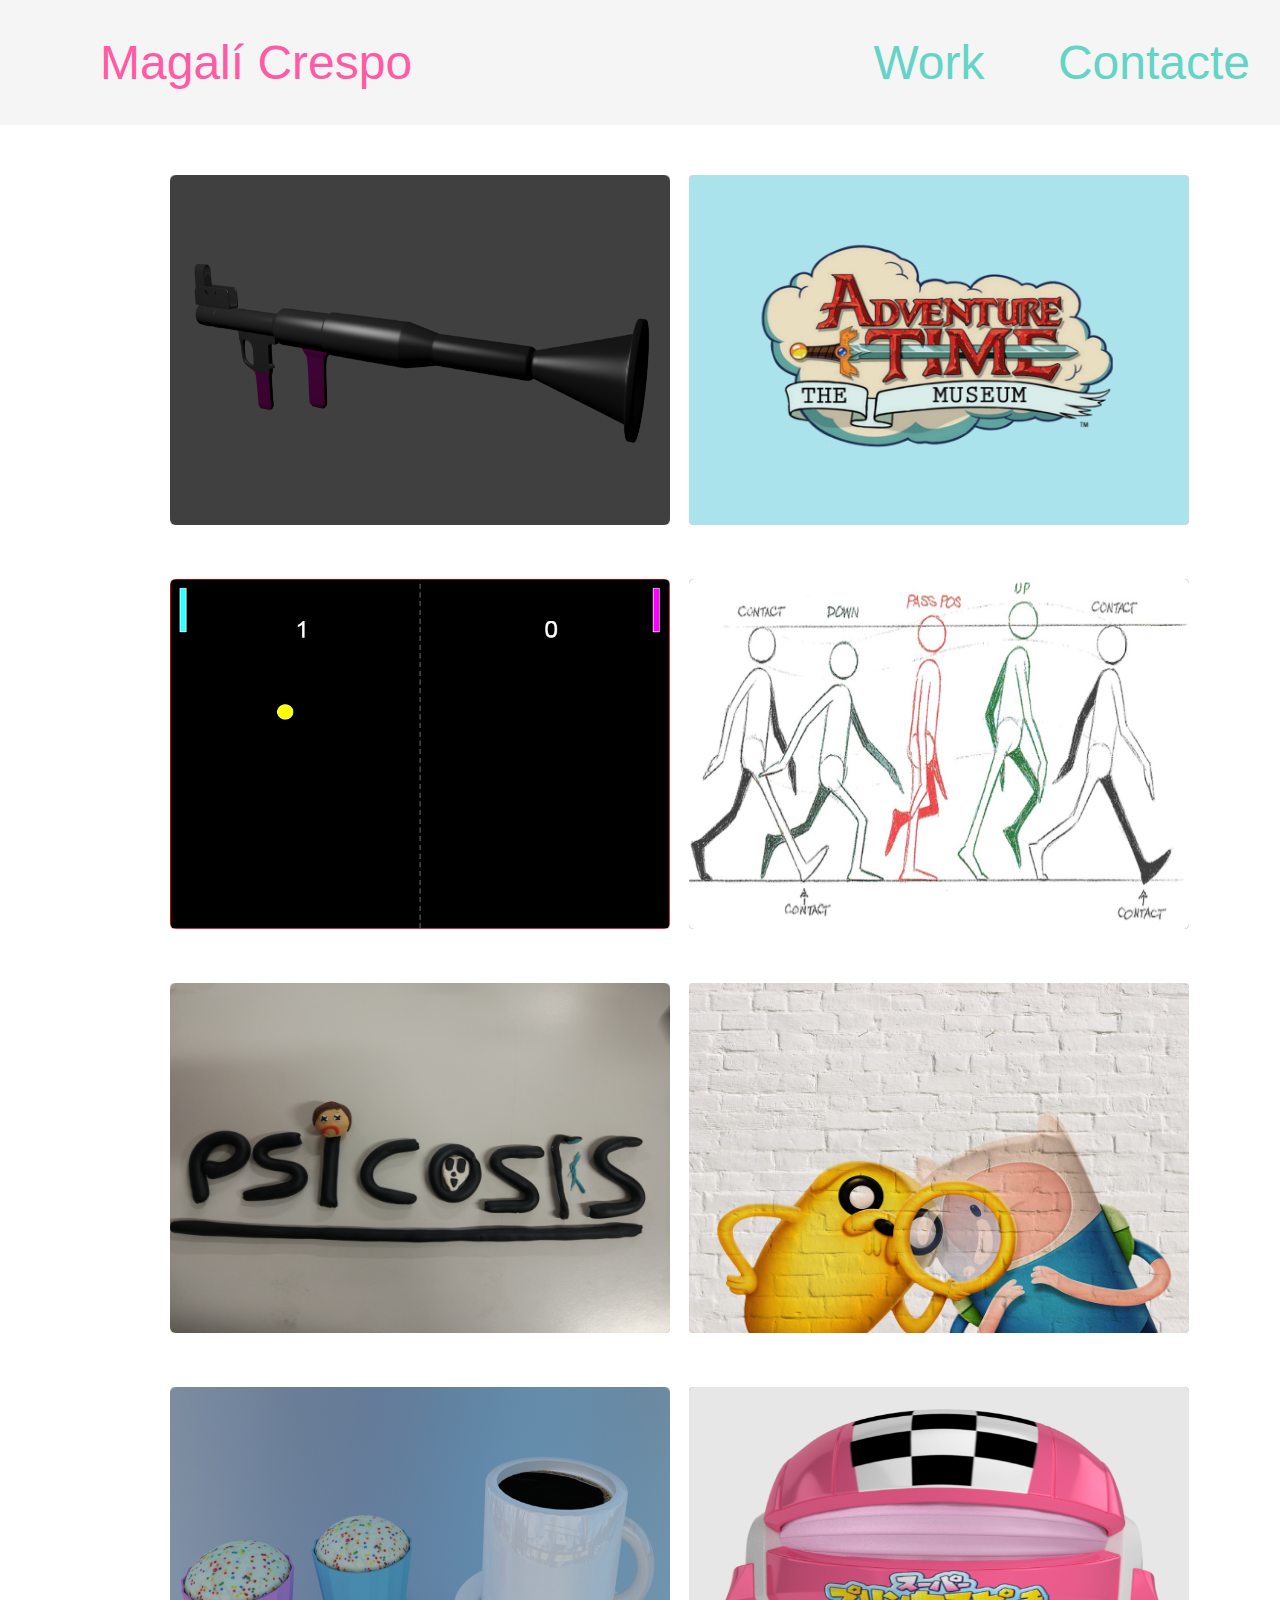
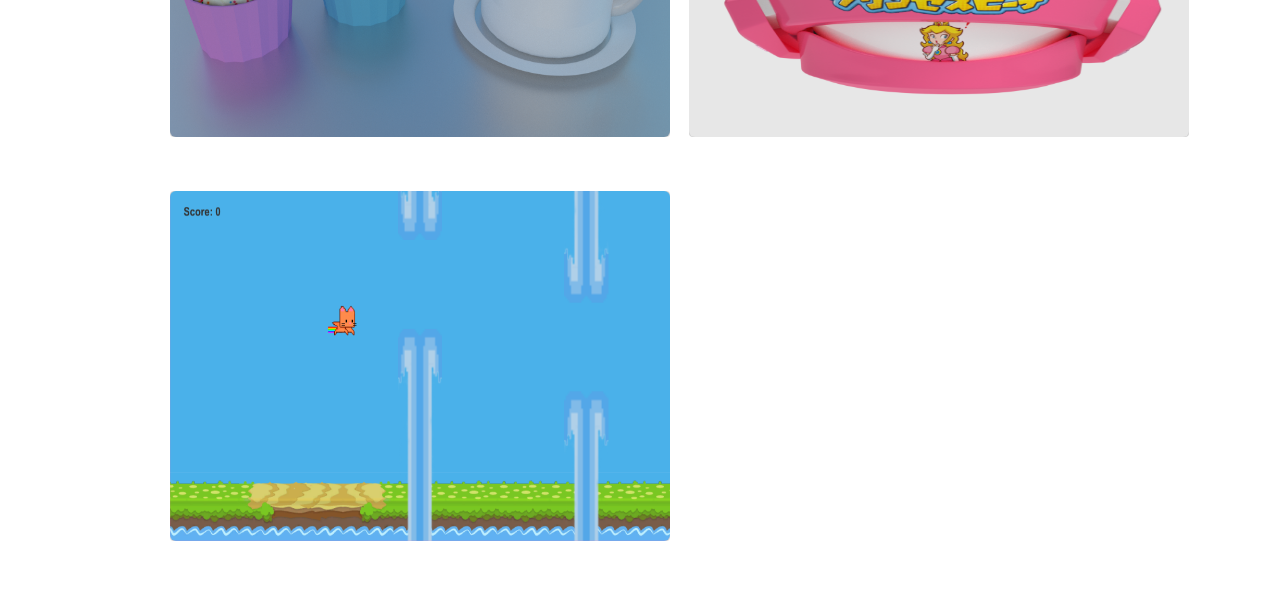
<file: index.html>
<!DOCTYPE html> 
<html>
    <head>
        <meta charset="utf-8">
        <link type="text/css" rel="stylesheet" href="css/index.css">
        <title>MCI</title>
    </head>
    <body>
        <div id="navbar">
            <span id="navname">Magalí Crespo</span>
            <a href="index.html" class="navlink">Work</a>
            <a href="contacte.html" class="navlink">Contacte</a>
        </div>
            <section id="sect">
                <article class="article">
                    <a href="modelatge.html"><img class="imgarticle" src="media/img/Modelatge/bazooka.png" alt="Modelatge"></a>
                </article>
                <article class="article">
                    <a href="html.html"><img class="imgarticle" src="media/img/HTML-CSS-JV/museu.png" alt="HTML"></a>
                </article>
                <article class="article">
                    <a href="processing.html"><img class="imgarticle" src="media/img/Processing/pong.png" alt="Processing"></a>
                </article>
                <article class="article">
                    <a href="animacio.html"><img class="imgarticle" src="media/img/Animacio3D/walk.jpg" alt="Animació3D"></a>
                </article>
                <article class="article">
                    <a href="stopmotion.html"><img class="imgarticle" src="media/img/Stop-Motion/plastelina.jpg" alt="StopMotion"></a>
                </article>
                <article class="article">
                    <a href="photoilust.html"><img class="imgarticle" src="media/img/Photoshop-Ilustrator/graffiti.jpg" alt="Photoshop e Ilustrator"></a>
                </article>
                <article class="article">
                    <a href="iluminacio.html"><img class="imgarticle" src="media/img/Iluminacio/cafe/cafe1.png" alt="Iluminació"></a>
                </article>
                <article class="article">
                    <a href="textures.html"><img class="imgarticle" src="media/img/Textures/helmet2.png" alt="Texturització"></a>
                </article>
                <article class="article">
                    <a href="unity.html"><img class="imgarticle" src="media/img/Unity/nyacat.png" alt="Unity"></a>
                </article>
            </section>
    </body>
    <script src="">
    </script>
</html>
</file>
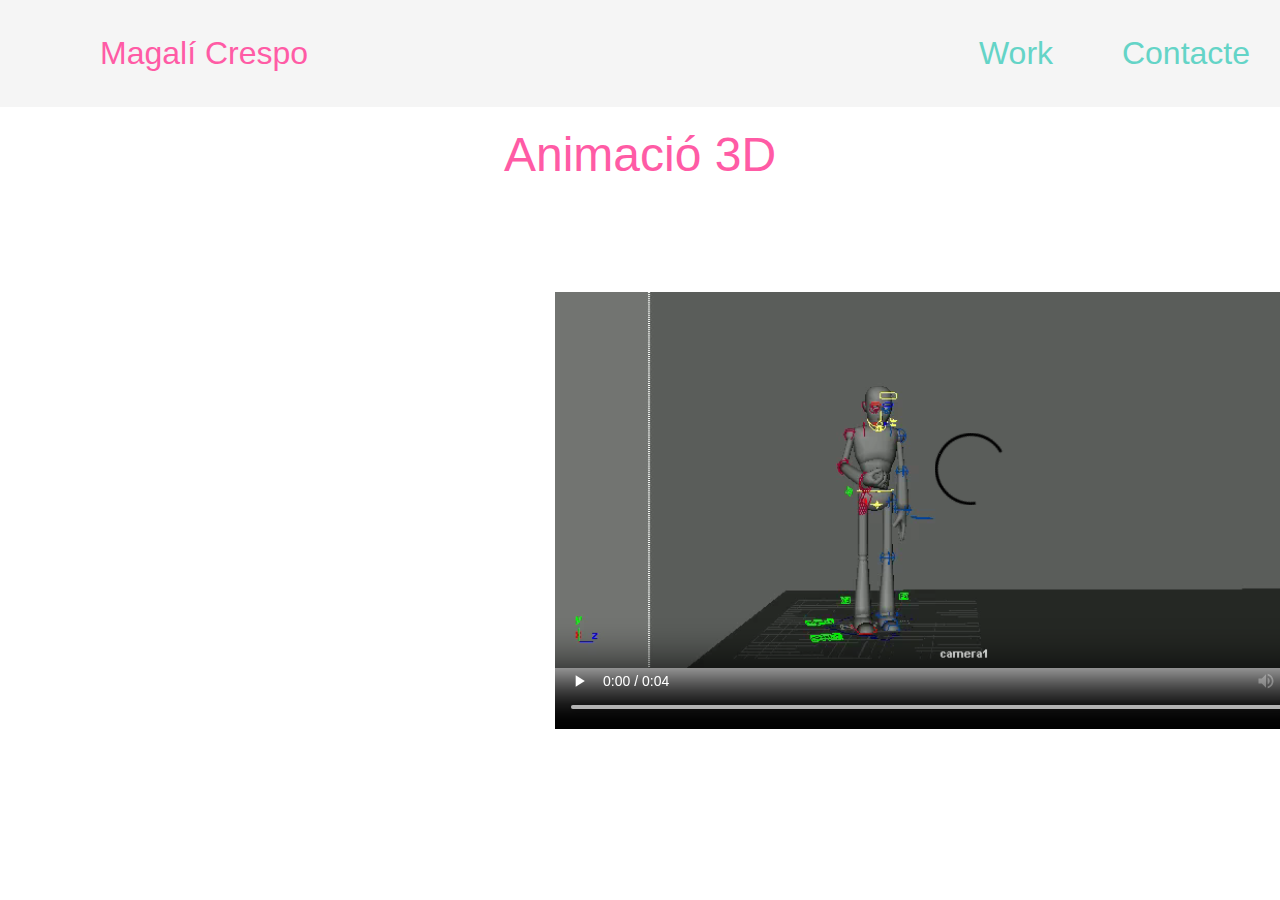
<file: animacio.html>
<!DOCTYPE html> 
<html>
    <head>
        <meta charset="utf-8">
        <link type="text/css" rel="stylesheet" href="css/css.css">
        <title>Animació 3D</title>
    </head>
    <body>
        <div id="navbar">
            <span id="navname">Magalí Crespo</span>
            <a href="index.html" class="navlink">Work</a>
            <a href="contacte.html" class="navlink">Contacte</a>
        </div>
        <div class="text">
            Animació 3D
        </div>
        </div>
            <section id="sect">
                <article class="article">
                     <video class="vid"
                           controls
                           src="media/video/Animacio-3D/baseball.mp4" type="video/mp4">
                    </video>
                </article>
            </section>
    </body>
    <script src="">
    </script>
</html>
</file>
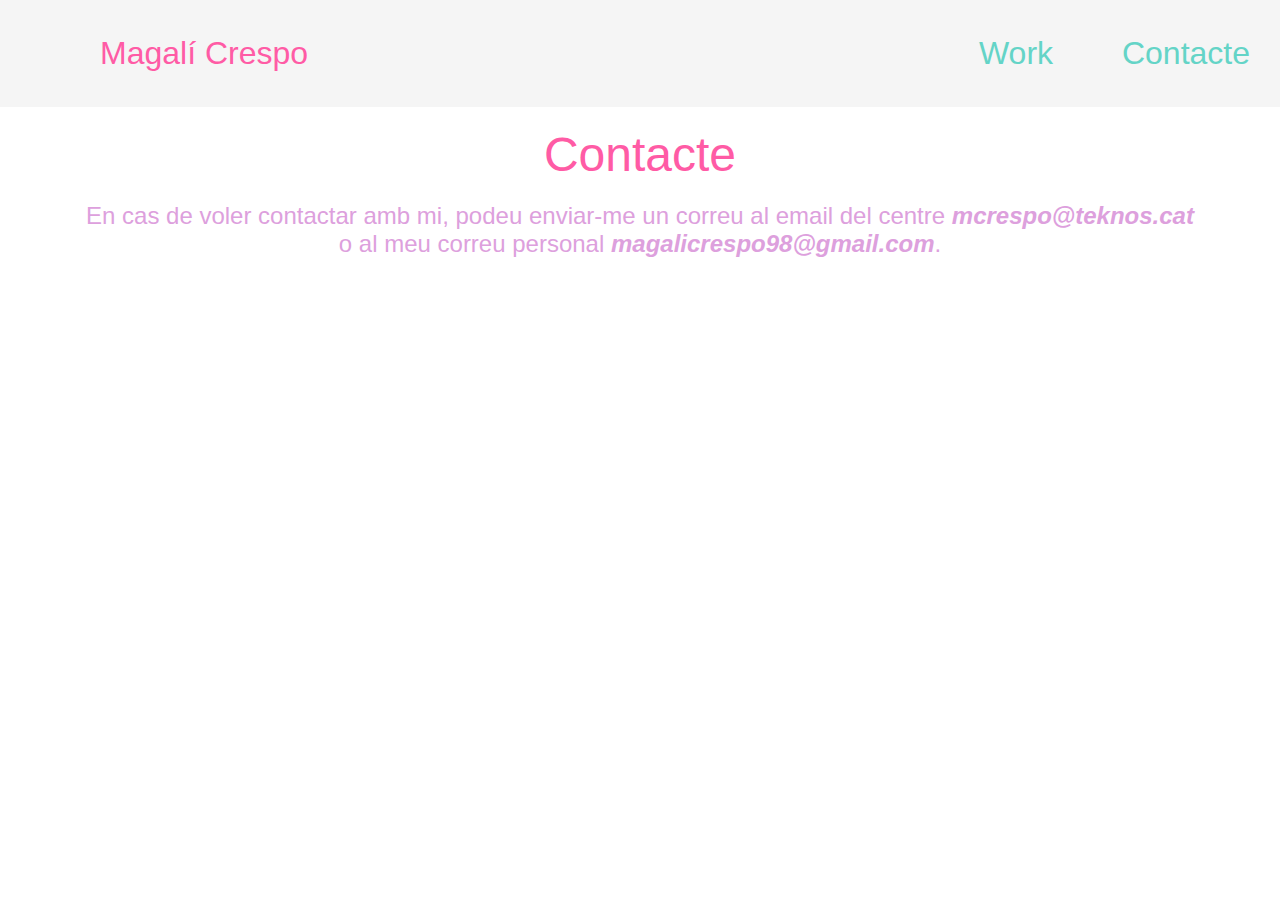
<file: contacte.html>
<!DOCTYPE html> 
<html>
    <head>
        <meta charset="utf-8">
        <link type="text/css" rel="stylesheet" href="css/contacte.css">
        <title>Contacte</title>
    </head>
    <body>
        <div id="navbar">
            <span id="navname">Magalí Crespo</span>
            <a href="index.html" class="navlink">Work</a>
            <a href="contacte.html" class="navlink">Contacte</a>
        </div>
        <div class="tittle">
            Contacte
        </div>
        <div class="text">
            En cas de voler contactar amb mi, podeu enviar-me un correu al email del centre <b><i>mcrespo@teknos.cat</i></b> <br>
            o al meu correu personal <b><i>magalicrespo98@gmail.com</i></b>.
        </div>
    </body>
    <script src="">
    </script>
</html>
</file>
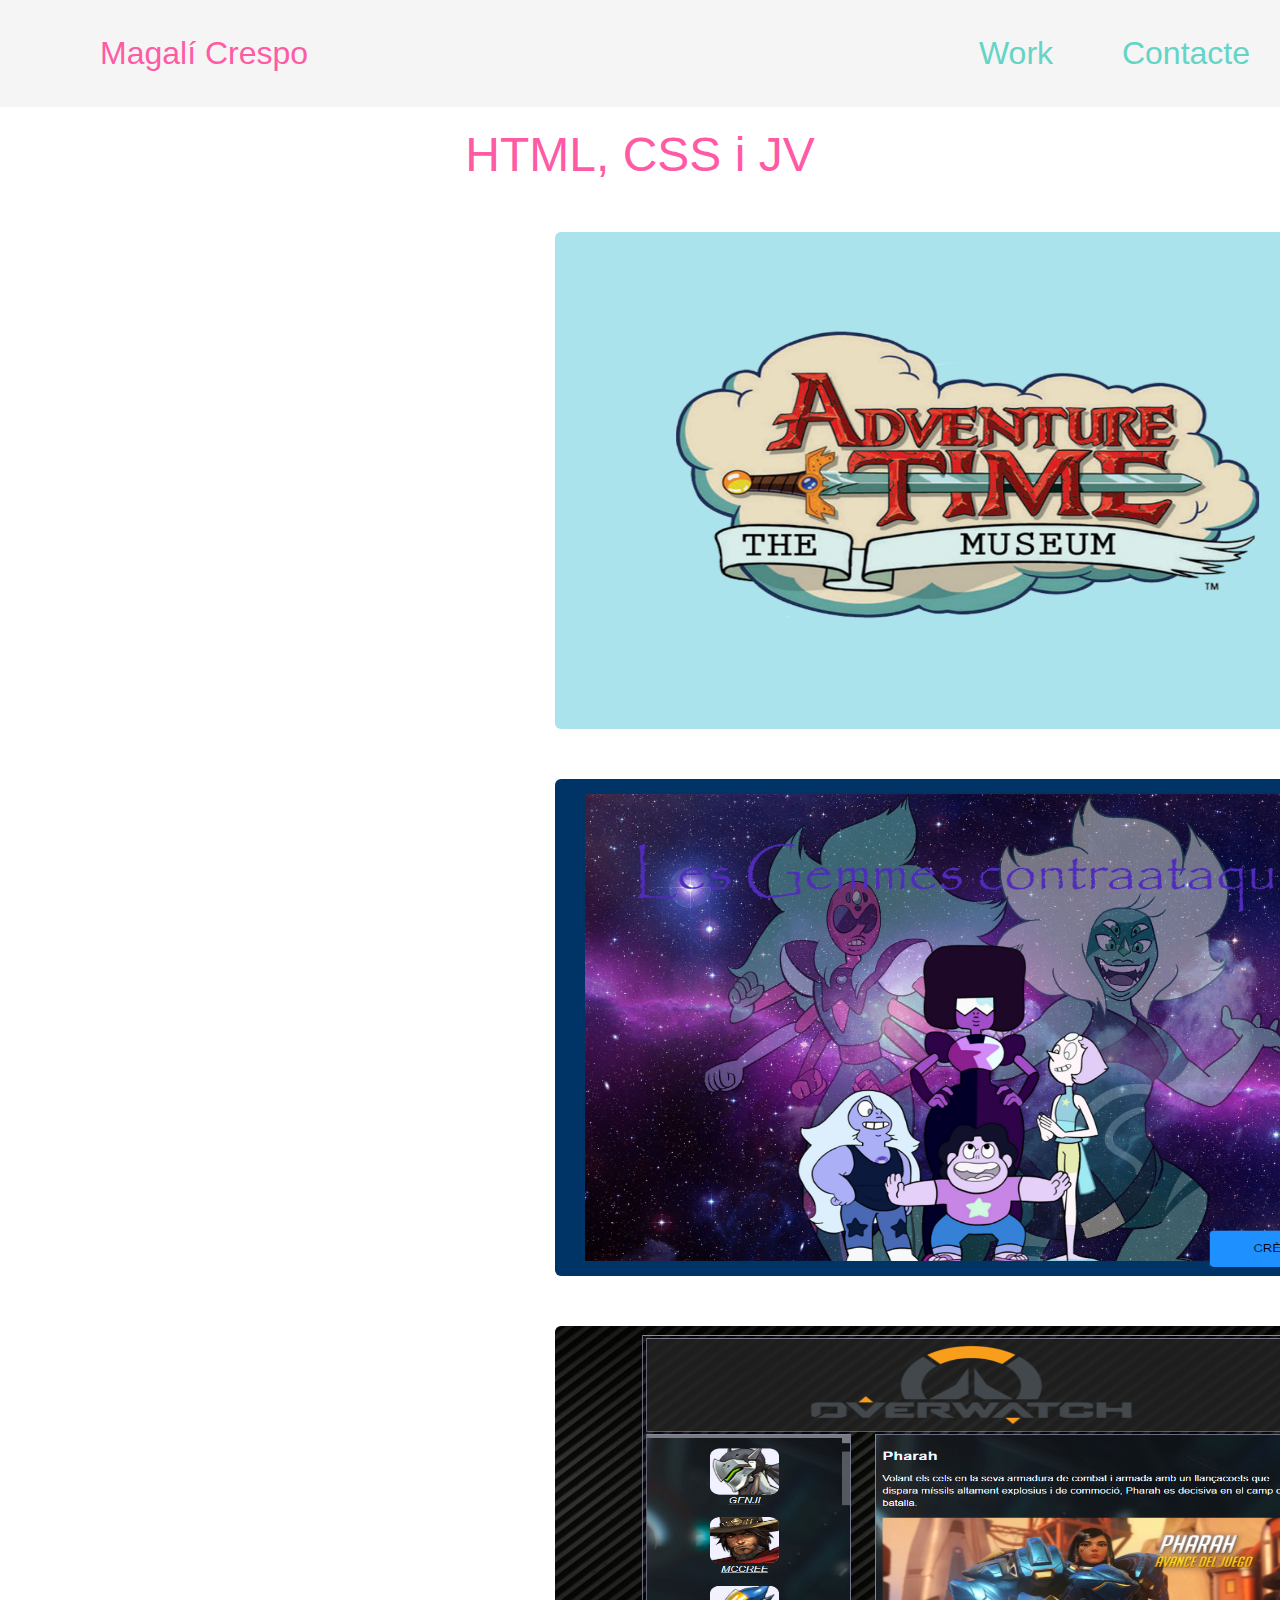
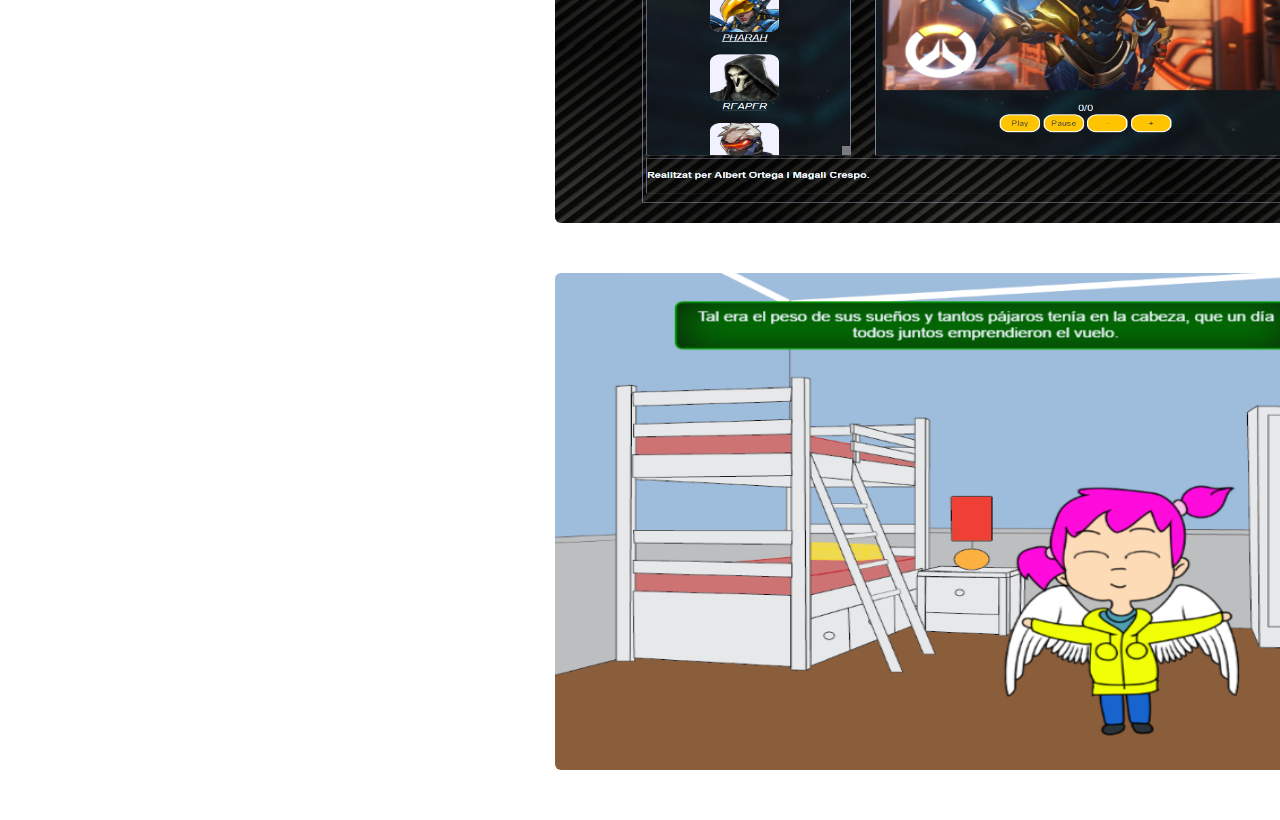
<file: html.html>
<!DOCTYPE html> 
<html>
    <head>
        <meta charset="utf-8">
        <link type="text/css" rel="stylesheet" href="css/css.css">
        <title>HTML-CSS-JV</title>
    </head>
    <body>
        <div id="navbar">
            <span id="navname">Magalí Crespo</span>
            <a href="index.html" class="navlink">Work</a>
            <a href="contacte.html" class="navlink">Contacte</a>
        </div>
        <div class="text">
            HTML, CSS i JV
        </div>
        </div>
            <section id="sect">
                <article class="article">
                    <a href="https://museuhoraaventures.neocities.org/"><img class="img" src="media/img/HTML-CSS-JV/museu.png" alt="museu"></a>
                </article>
                <article class="article">
                    <a href="https://lesgemmescontraataquen.neocities.org/"><img class="img" src="media/img/HTML-CSS-JV/aventura.png" alt="historia"></a>
                </article>
                <article class="article">
                    <a href="https://aortega46.github.io/overwatch/"><img class="img" src="media/img/HTML-CSS-JV/overwatch.png" alt="overwatch"></a>
                </article>                
                <article class="article">
                    <a href="https://nuncaserasiempre.neocities.org"><img class="img" src="media/img/HTML-CSS-JV/animacio.png" alt="animacio"></a>
                </article>
            </section>
    <script src="">
    </script>
</html>
</file>
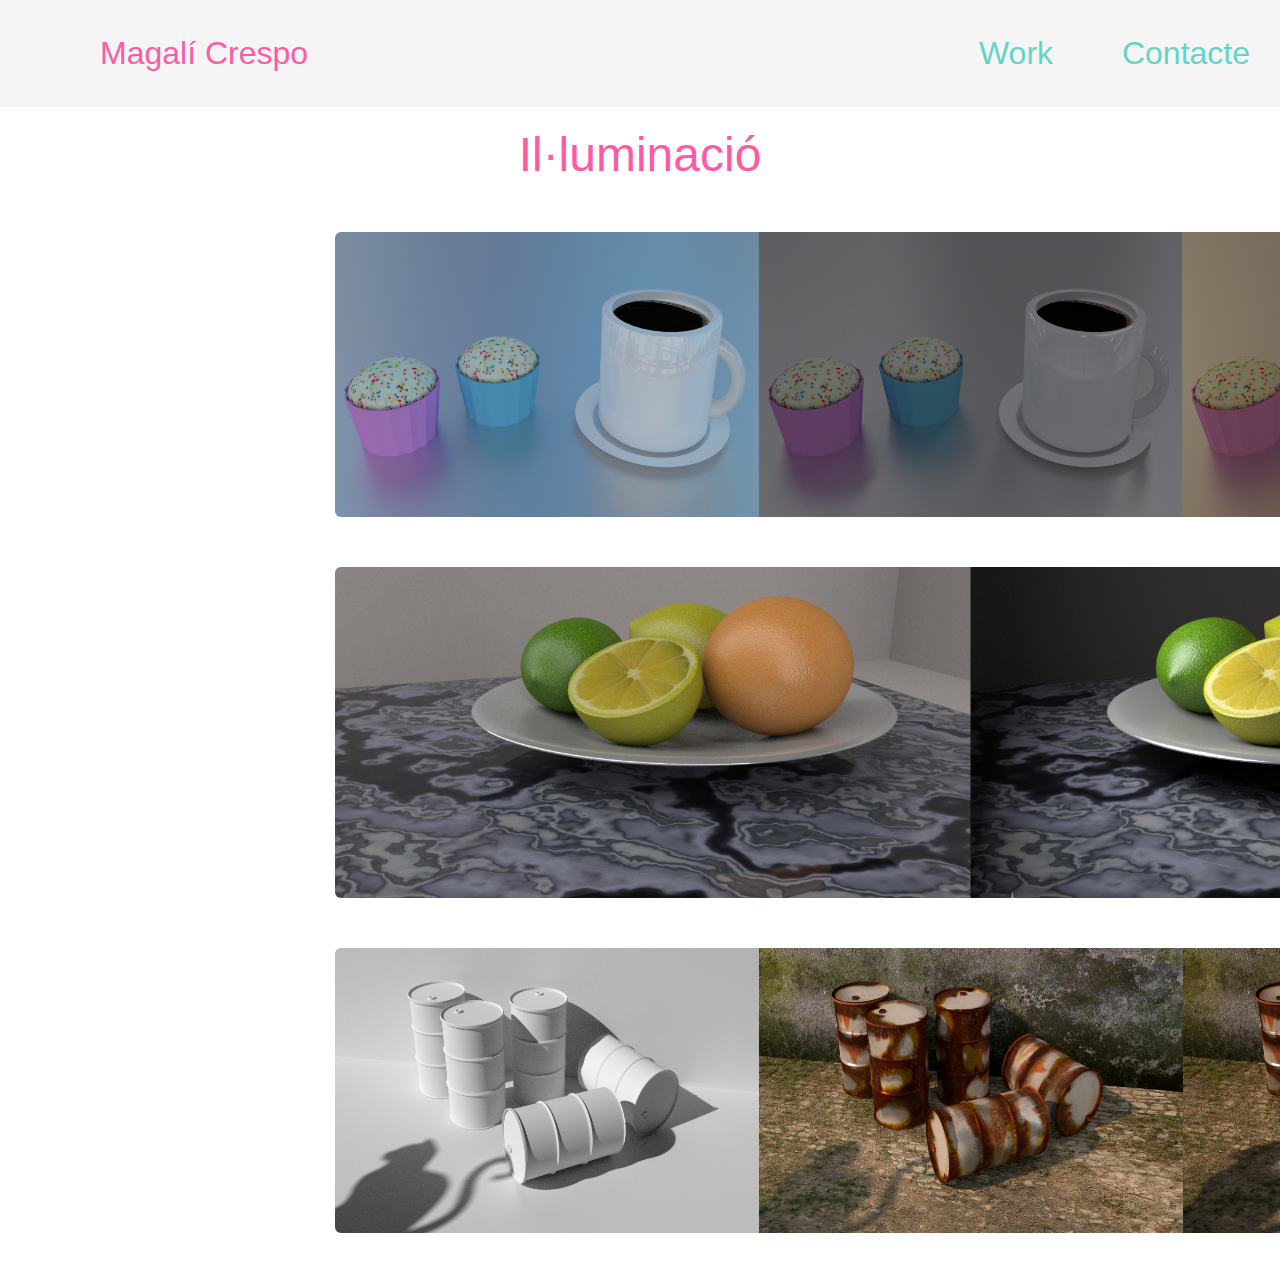
<file: iluminacio.html>
<!DOCTYPE html> 
<html>
    <head>
        <meta charset="utf-8">
        <link type="text/css" rel="stylesheet" href="css/css.css">
        <title>Il·luminació</title>
    </head>
    <body>
        <div id="navbar">
            <span id="navname">Magalí Crespo</span>
            <a href="index.html" class="navlink">Work</a>
            <a href="contacte.html" class="navlink">Contacte</a>
        </div>
        <div class="text">
            Il·luminació
        </div>
        </div>
            <section id="sectilu">
                <article class="articlelong">
                    <img class="imglong" src="media/img/Iluminacio/cafe.png" alt="cafe">
                </article>
                <article class="articleilu">
                    <img class="imgilu" src="media/img/Iluminacio/fruita.png" alt="fruita">
                </article>
                <article class="articlelong">
                    <img class="imglong" src="media/img/Iluminacio/ombres.png" alt="ombres">
                </article> 
            </section>
    <script src="">
    </script>
</html>
</file>
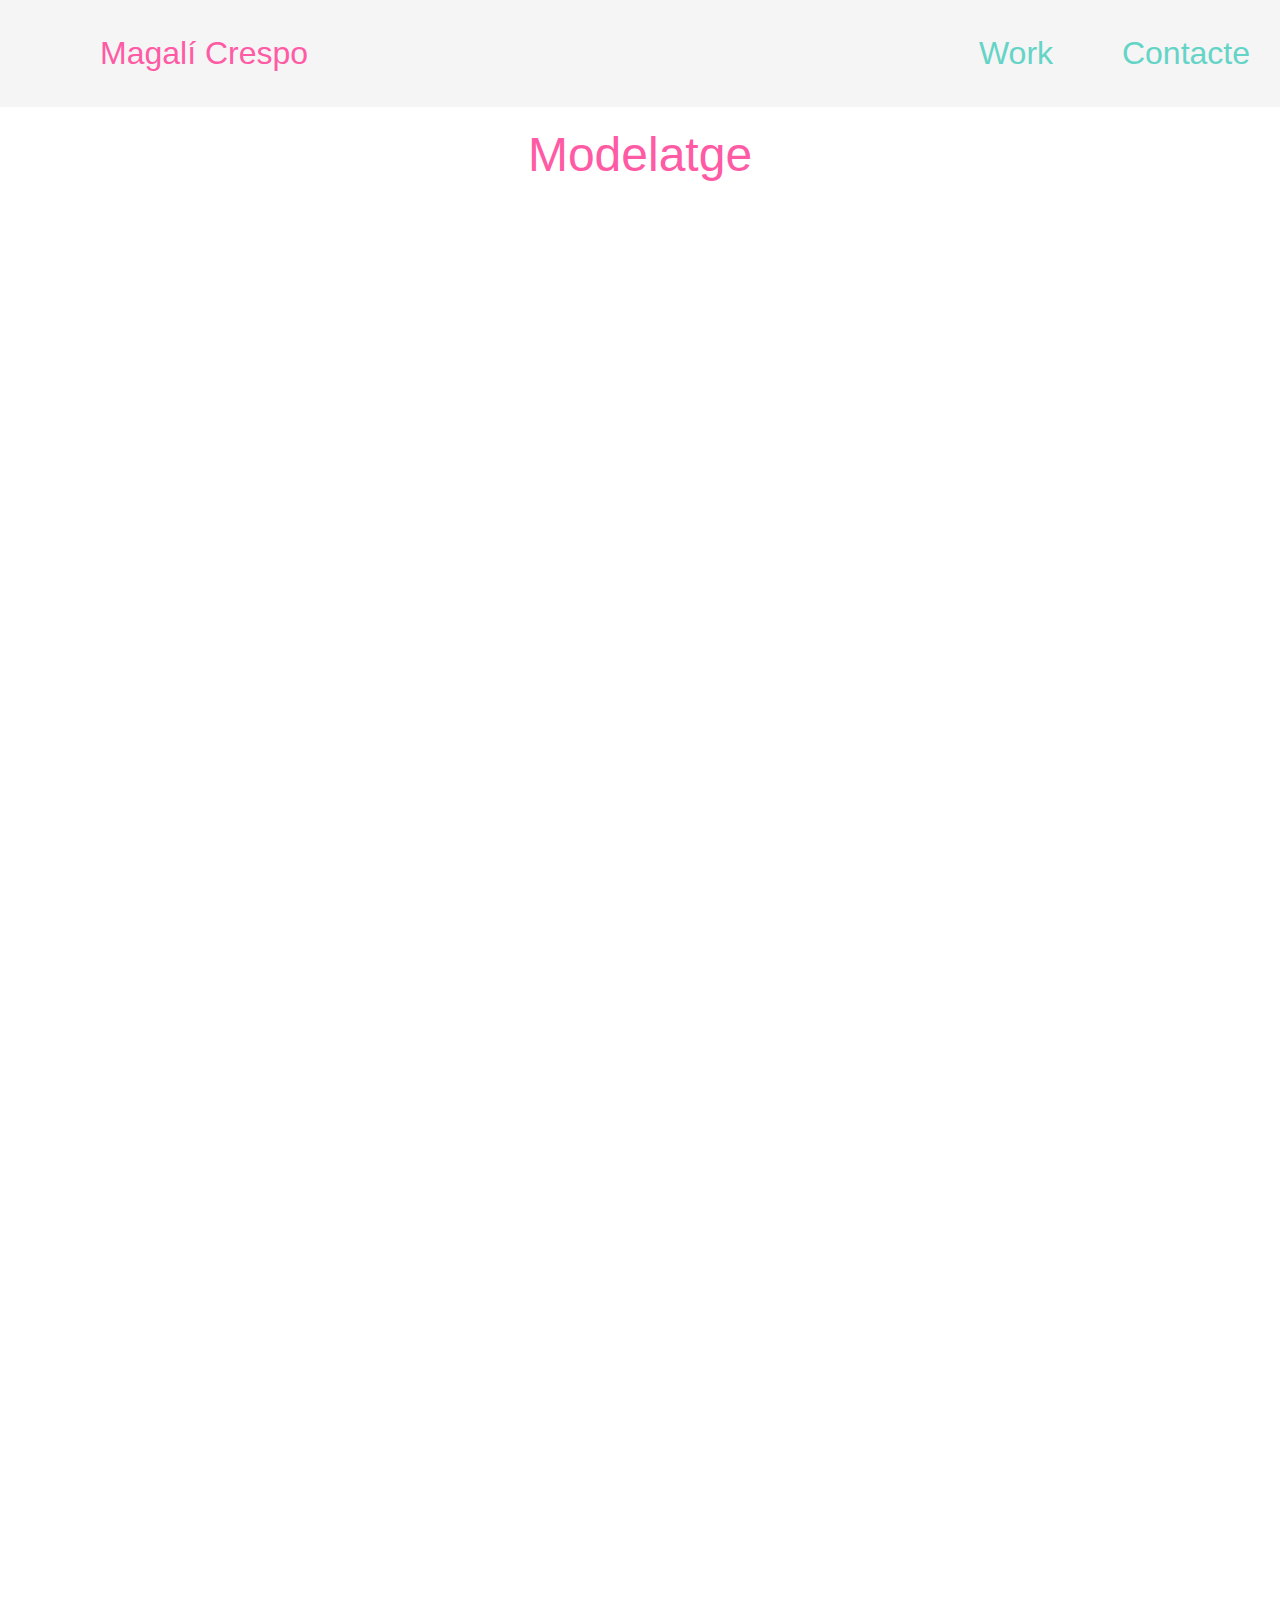
<file: modelatge.html>
<!DOCTYPE html> 
<html>
    <head>
        <meta charset="utf-8">
        <link type="text/css" rel="stylesheet" href="css/css.css">
        <title>Modelatge</title>
    </head>
    <body> 
        <div id="navbar">
            <span id="navname">Magalí Crespo</span>
            <a href="index.html" class="navlink">Work</a>
            <a href="contacte.html" class="navlink">Contacte</a>
        </div>
        <div class="text">
            Modelatge
        </div>
        </div>
            <section id="sect">
                <article class="article">
                    <div class="sketchfab-embed-wrapper">
                        <iframe src="https://sketchfab.com/models/521337c6b06a4aaebfb33159f5efe129/embed" frameborder="0" allowvr allowfullscreen mozallowfullscreen="true" webkitallowfullscreen="true" onmousewheel=""></iframe>
                        <p style="font-size: 13px; font-weight: normal; margin: 5px; color: #4A4A4A;"></p>
                    </div>
                </article>
                <article class="article">
                    <div class="sketchfab-embed-wrapper">
                        <iframe src="https://sketchfab.com/models/a9c24d5e7e3a4b60bc981bf48a413747/embed" frameborder="0" allowvr allowfullscreen mozallowfullscreen="true" webkitallowfullscreen="true" onmousewheel=""></iframe>
                        <p style="font-size: 13px; font-weight: normal; margin: 5px; color: #4A4A4A;"></p>
                    </div>
                </article>
                <article class="article">
                    <div class="sketchfab-embed-wrapper">
                        <iframe src="https://sketchfab.com/models/f345a73547c44a1f8c0679bcc1b71480/embed" frameborder="0" allowvr allowfullscreen mozallowfullscreen="true" webkitallowfullscreen="true" onmousewheel=""></iframe>
                        <p style="font-size: 13px; font-weight: normal; margin: 5px; color: #4A4A4A;"></p>
                    </div>
                </article>                
                <article class="article">
                    <div class="sketchfab-embed-wrapper">
                        <iframe width="640" height="480" src="https://sketchfab.com/models/9f71404a2a264f51ae675b678f61b87c/embed" frameborder="0" allowvr allowfullscreen mozallowfullscreen="true" webkitallowfullscreen="true" onmousewheel=""></iframe>
                        <p style="font-size: 13px; font-weight: normal; margin: 5px; color: #4A4A4A;"></p>
                    </div>
                </article>                                
                <article class="article">
                    <div class="sketchfab-embed-wrapper">
                        <iframe src="https://sketchfab.com/models/3472b9d6d77849dc89e4222cf04182dd/embed" frameborder="0" allowvr allowfullscreen mozallowfullscreen="true" webkitallowfullscreen="true" onmousewheel=""></iframe>
                        <p style="font-size: 13px; font-weight: normal; margin: 5px; color: #4A4A4A;"></p>
                    </div>
                </article>                                
                <article class="article">
                    <div class="sketchfab-embed-wrapper">
                        <iframe width="640" height="480" src="https://sketchfab.com/models/ab05bec31ee24af1b5ae7d83927be945/embed" frameborder="0" allowvr allowfullscreen mozallowfullscreen="true" webkitallowfullscreen="true" onmousewheel=""></iframe>
                        <p style="font-size: 13px; font-weight: normal; margin: 5px; color: #4A4A4A;"></p>
                    </div>
                </article>                                
                <article class="article">
                   <div class="sketchfab-embed-wrapper">
                       <iframe width="640" height="480" src="https://sketchfab.com/models/fd592690aef546db8a6534202bff6927/embed" frameborder="0" allowvr allowfullscreen mozallowfullscreen="true" webkitallowfullscreen="true" onmousewheel=""></iframe>
                       <p style="font-size: 13px; font-weight: normal; margin: 5px; color: #4A4A4A;"></p>
                    </div>
                </article>
            </section>
    <script src="">
    </script>
</html>
</file>
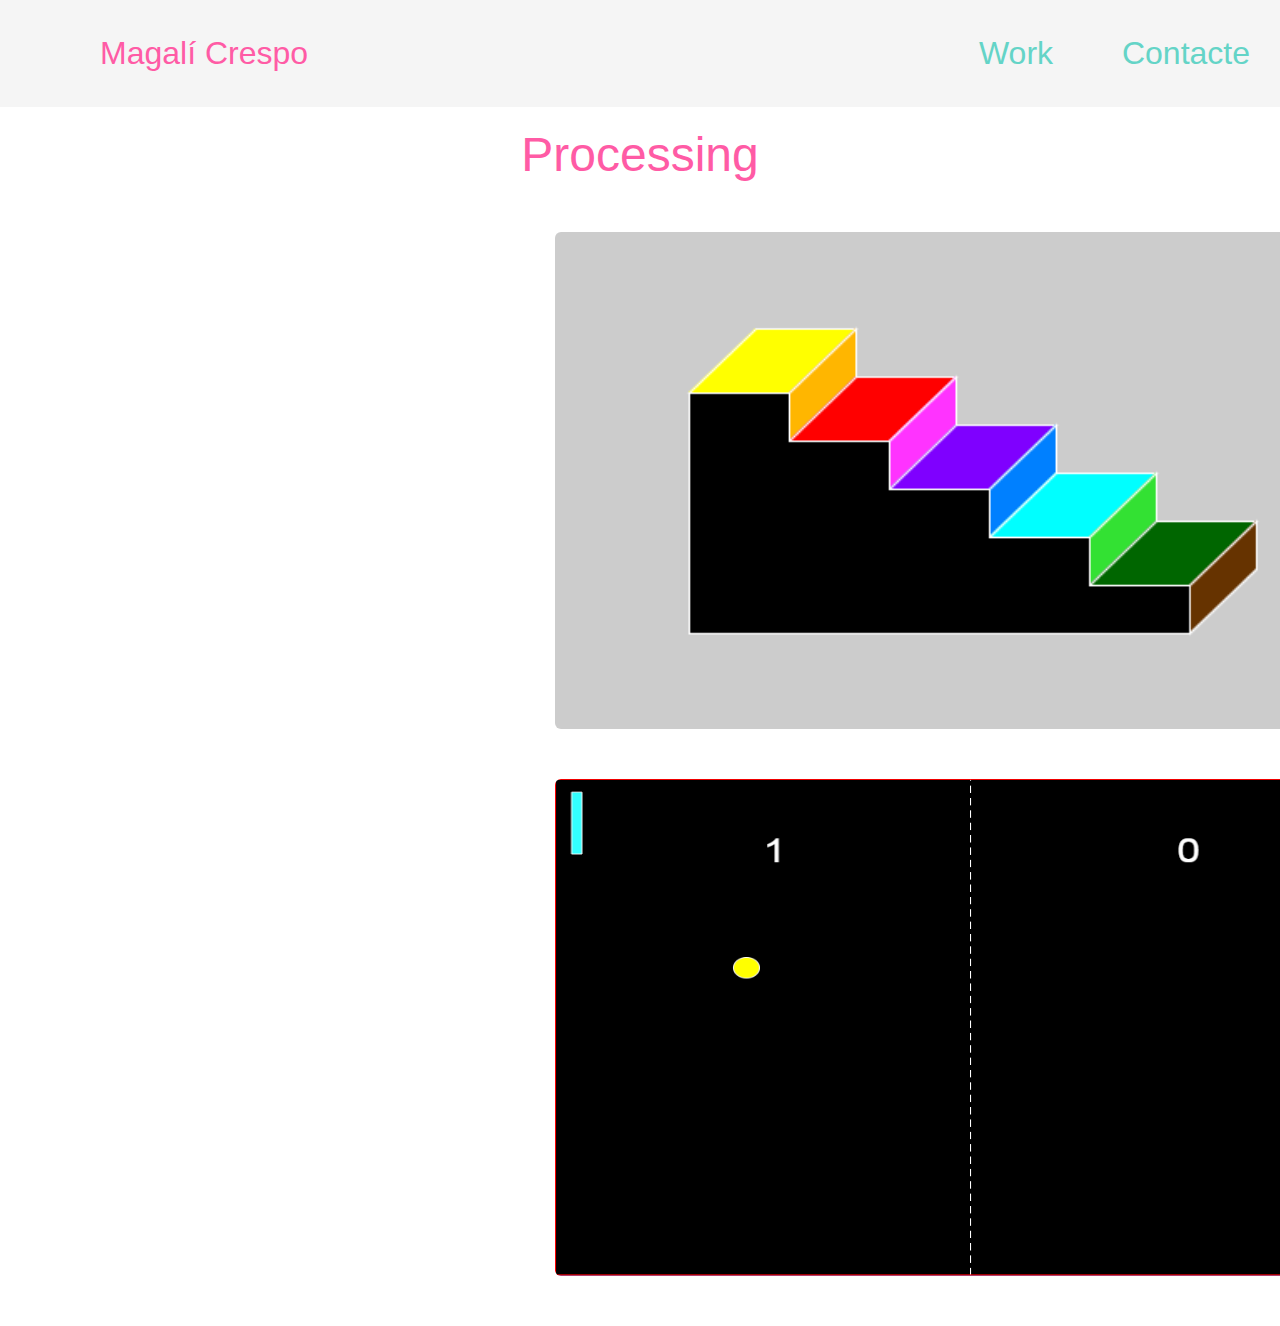
<file: processing.html>
<!DOCTYPE html> 
<html>
    <head>
        <meta charset="utf-8">
        <link type="text/css" rel="stylesheet" href="css/css.css">
        <title>Processing</title>
    </head>
    <body>
        <div id="navbar">
            <span id="navname">Magalí Crespo</span>
            <a href="index.html" class="navlink">Work</a>
            <a href="contacte.html" class="navlink">Contacte</a>
        </div>
        <div class="text">
            Processing
        </div>
        </div>
            <section id="sect">
                <article class="article">
                    <img class="img" src="media/img/Processing/escala.png" alt="escala">
                </article>
                <article class="article">
                    <a href="https://ponggame.neocities.org/"><img class="img" src="media/img/Processing/pong.png" alt="pong"></a>
                </article>
            </section>
    <script src="">
    </script>
</html>
</file>
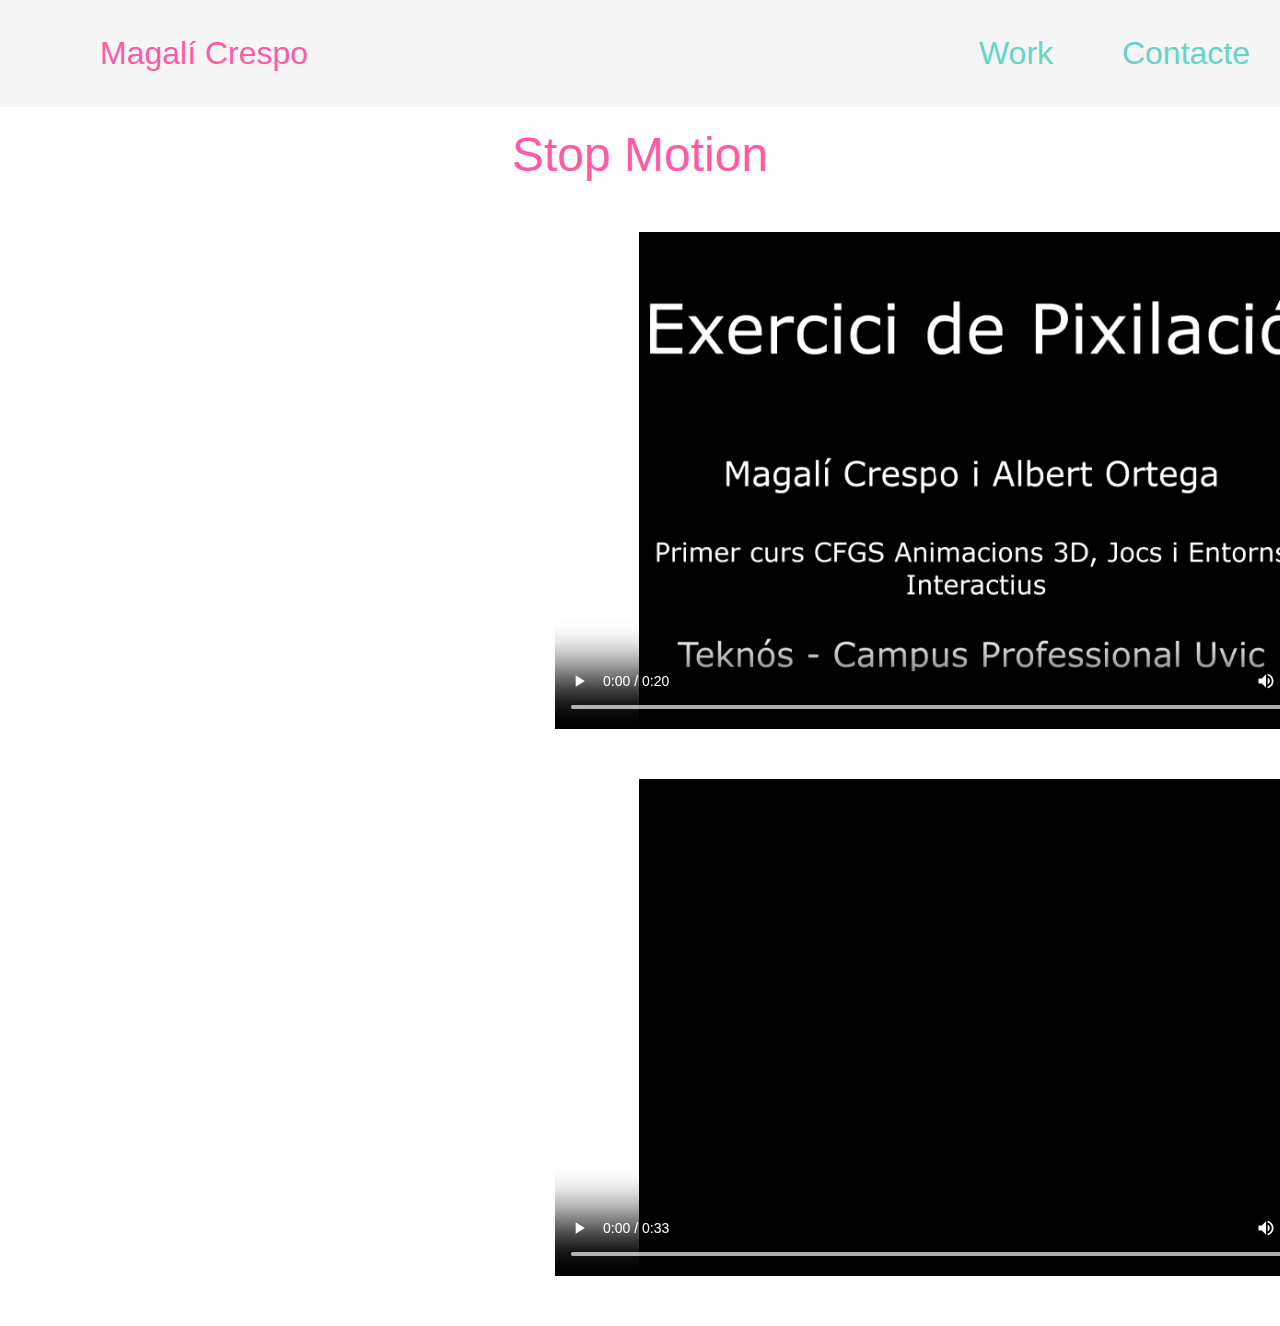
<file: stopmotion.html>
<!DOCTYPE html> 
<html>
    <head>
        <meta charset="utf-8">
        <link type="text/css" rel="stylesheet" href="css/css.css">
        <title>Stop Motion</title>
    </head>
    <body>
        <div id="navbar">
            <span id="navname">Magalí Crespo</span>
            <a href="index.html" class="navlink">Work</a>
            <a href="contacte.html" class="navlink">Contacte</a>
        </div>
        <div class="text">
            Stop Motion
        </div>
        </div>
            <section id="sect">
                <article class="article">
                     <video class="vid"
                           controls
                           src="media/video/Stop-Motion/moonwalk.mp4" type="video/mp4">
                    </video>
                </article>
                <article class="article">
                     <video class="vid"
                           controls
                           src="media/video/Stop-Motion/plastelina.mp4" type="video/mp4">
                    </video>
                </article>
            </section>
    <script src="">
    </script>
</html>
</file>
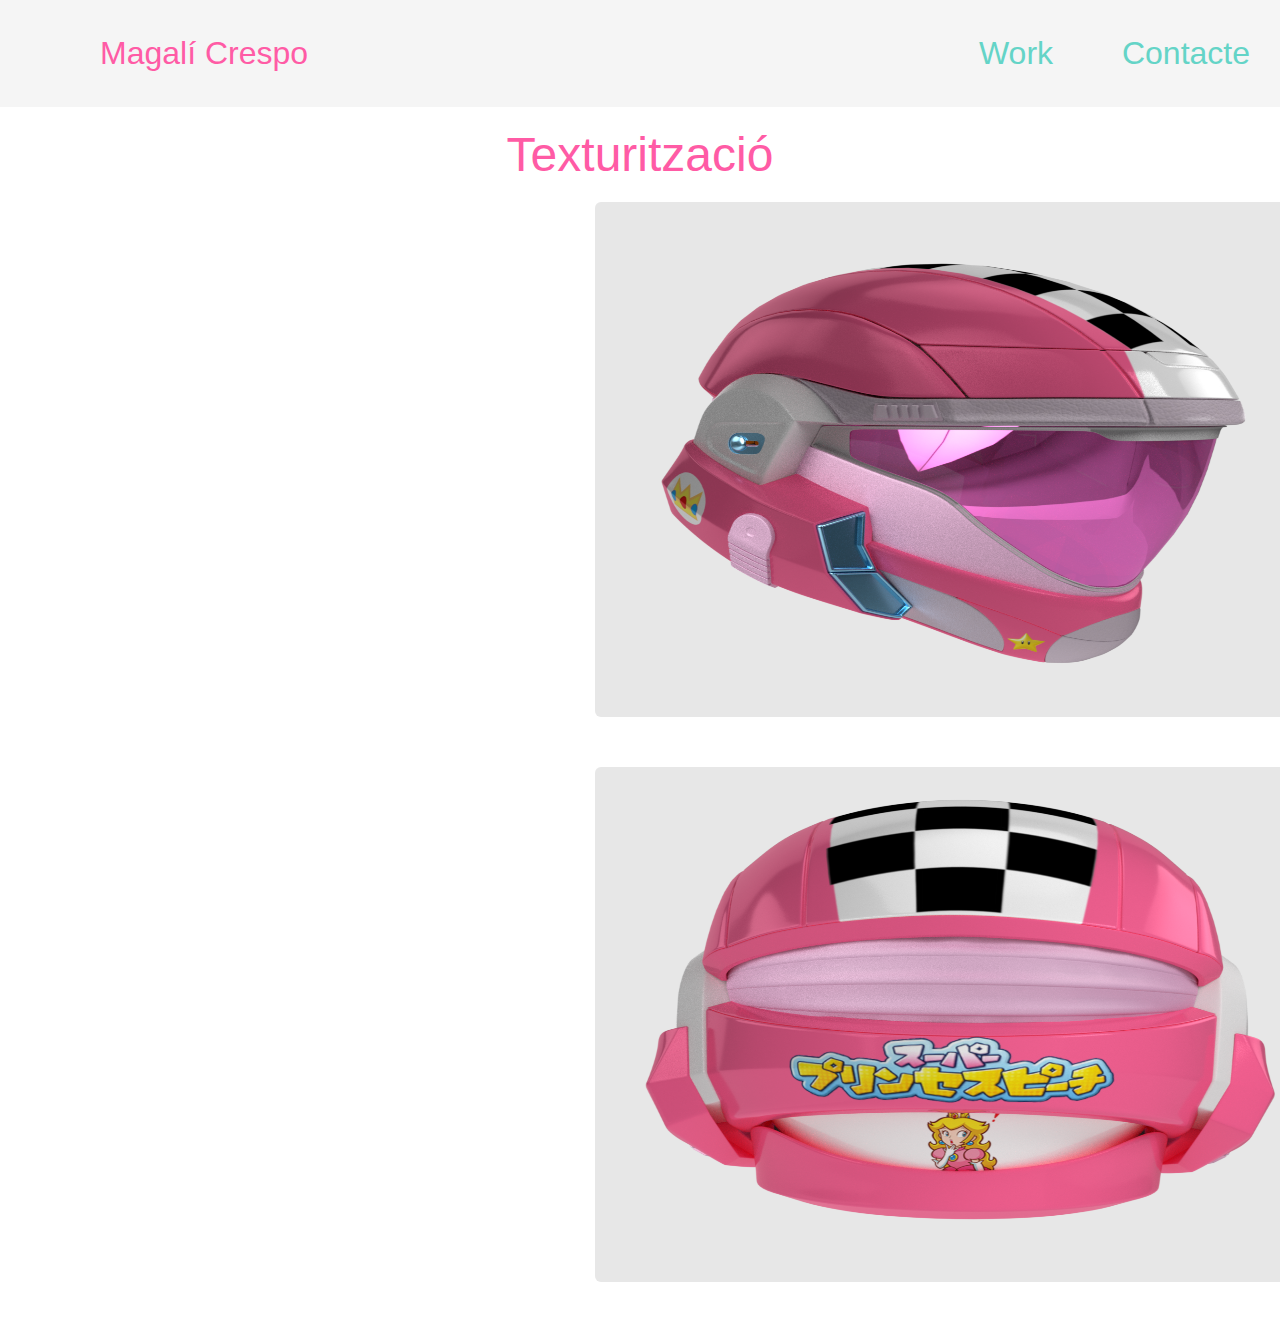
<file: textures.html>
<!DOCTYPE html> 
<html>
    <head>
        <meta charset="utf-8">
        <link type="text/css" rel="stylesheet" href="css/css.css">
        <title>Texturització</title>
    </head>
    <body>
        <div id="navbar">
            <span id="navname">Magalí Crespo</span>
            <a href="index.html" class="navlink">Work</a>
            <a href="contacte.html" class="navlink">Contacte</a>
        </div>
        <div class="text">
            Texturització
        </div>
        </div>
            <section id="secttextures">
                <article class="articletextures">
                    <img class="imgtextures" src="media/img/Textures/helmet1.png" alt="casc1">
                </article>
                <article class="articletextures">
                    <img class="imgtextures" src="media/img/Textures/helmet2.png" alt="casc2">
                </article>
            </section>
    <script src="">
    </script>
</html>
</file>
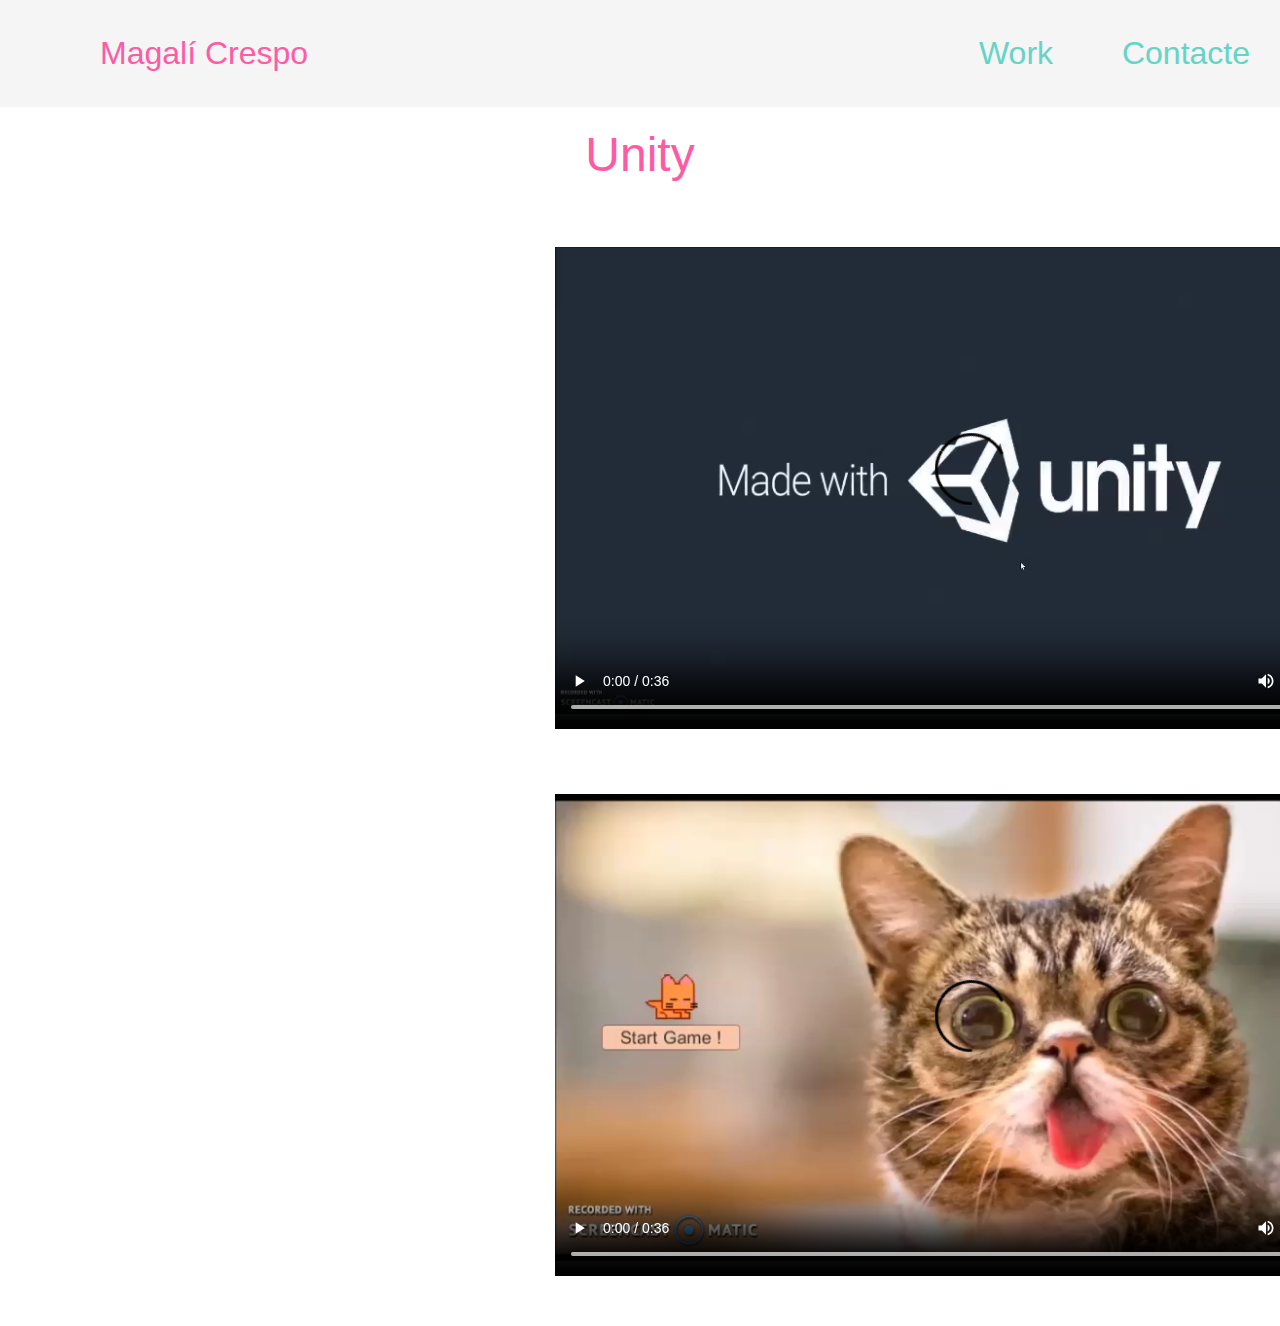
<file: unity.html>
<!DOCTYPE html> 
<html>
    <head>
        <meta charset="utf-8">
        <link type="text/css" rel="stylesheet" href="css/css.css">
        <title>Unity</title>
    </head>
    <body>
        <div id="navbar">
            <span id="navname">Magalí Crespo</span>
            <a href="index.html" class="navlink">Work</a>
            <a href="contacte.html" class="navlink">Contacte</a>
        </div>
        <div class="text">
            Unity
        </div>
        </div>
            <section id="sect">
                <article class="article">
                    <video class="vid"
                           controls
                           src="media/video/Unity/naruto.mp4" type="video/mp4">
                    </video>
                </article>
                <article class="article">
                    <video class="vid"
                           controls
                           src="media/video/Unity/nyacat.mp4" type="video/mp4">
                    </video>
                </article>
            </section>
    <script src="">
    </script>
</html>
</file>
<file: css/index.css>
body{
    margin: 0px;
    font-family:sans-serif;
    color:dimgray;
}

#navbar{
    display: block;
    padding: 35px 0px 35px 0px;
    text-align: right;
    font-size: 3em;
    background-color: rgb(245, 245, 245);
}

#navbar a{
    text-decoration: none;
}

.navlink{
    margin: 0px 30px;  
    color: rgb(100,212,199);
}

#navname{
    margin-left: 100px;
    float: left;
    color: rgb(255,91,165);
}

#sect {
    margin-top: 50px;
    margin-left: 170px;
    width: 100%;
}

article {
    border-radius: 4px;
    display:inline-block;
    background: lightgray;
    width: 500px; 
    height: 350px;
    margin: 0px 15px 50px 0px;
}
article h1 {
    font-size: 15px;
}

.imgarticle{
    border-radius: 6px;
    width: 500px;
    height: 350px;
    position: absolute;
}


/************************************************************************************
MEDIA QUERIES
*************************************************************************************/
/* para 980px o menos */
@media screen and (max-width: 980px) {
    
    #iconlogo {
        width: 64%; 
    }
    
	#pagewrap {
		width: 94%;
        height: 94%;
	}
	#content {
		width: 65%;
	}
	#sidebar {
		width: 30%;
	}

}

/* para 700px o menos */
@media screen and (max-width: 700px) {

	#content {
		width: auto;
		float: none;
	}
	#sidebar {
		width: auto;
		float: none;
	}

}

/* para 480px o menos */
@media screen and (max-width: 480px) {

	#header {
		height: auto;
	}
	h1 {
		font-size: 24px;
	}

}

/* borde & guideline */
#header, #content, #sidebar {
	margin-bottom: 5px;
}

#pagewrap, #header, #content, #sidebar, #footer {
	border: solid 1px rgb(138, 138, 165);
}
</file>
<file: css/css.css>
body{
    margin: 0px;
    font-family:sans-serif;
    color:plum;
    
}

#navbar{
    display: block;
    padding: 35px 0px 35px 0px;
    text-align: right;
    font-size: 2em;
    background-color: whitesmoke;
}

#navbar a{
    text-decoration: none;
}

.navlink{
    margin: 0px 30px;  
    color: rgb(100,212,199);
}

#navname{
    margin-left: 100px;
    float: left;
    color: rgb(255,91,165);
}

.text{
    text-align: center;
    color: rgb(255,91,165);
    font-size: 3em;
    margin-top: 20px;
    margin-bottom: 20px;
}

#sect {
    margin-top: 50px;
    margin-left:540px;
    width: 100%;
    
}

article {
    display:block;
    width: 831px; 
    height: 497px;
    margin: 0px 15px 50px;
}
article h1 {
    font-size: 15px;
}

iframe{
    width: 831px;
    height: 497px;
}

.img{
    border-radius: 6px;
    width: 831px; 
    height: 497px;
    position: absolute;
}

.vid{
    width: 831px; 
    height: 497px;
    position: absolute;
}

/********** TEXTURITZACIÓ **********/
#secttextures{
    margin-left: 580px;
}

.articletextures{
    width: 720px;
    height: 515px;
}

.imgtextures{
    border-radius: 6px;
    width: 720px;
    height: 515px;
}

/********** IL·LUMINACIO **********/
#sectilu{
    margin-left: 320px;
    margin-top: 50px;
}

.articlelong{
    text-align: center;
    width: 1271px;
    height: 285px;
}

.imglong{
    border-radius: 6px;
    width: 1271px;
    height: 285px;
}

.articleilu{
    border-radius: 6px;
    width: 1271px;
    height: 331px;
}

.imgilu{
    border-radius: 6px;
    width: 1271px;
    height: 331px;
}

/********** PHOTOSHOP - ILUSTRATOR **********/

#sectphil{
    margin-top: 50px;
    margin-left: 370px;
}
.articlephil{
    width: 1188px;
    height: 842px;
}

.imgphil{
    border-radius: 6px;
    width: 1188px;
    height: 842px;
}

.articleestacio{
    width: 1188px;
    height: 636px;
}

.imgestacio{
    border-radius: 6px;
    width: 1188px;
    height: 636px;
    
}
</file>
<file: css/contacte.css>
body{
    margin: 0px;
    font-family:sans-serif;
    color:plum;
    
}

#navbar{
    display: block;
    padding: 35px 0px 35px 0px;
    text-align: right;
    font-size: 2em;
    background-color: whitesmoke;
}

#navbar a{
    text-decoration: none;
}

.navlink{
    margin: 0px 30px;  
    color: rgb(100,212,199);
}

#navname{
    margin-left: 100px;
    float: left;
    color: rgb(255,91,165);
}

.tittle{
    text-align: center;
    color: rgb(255,91,165);
    font-size: 3em;
    margin-top: 20px;
    margin-bottom: 20px;
}

.text{
    text-align: center;
    font-size: 1.5em;
}
</file>
